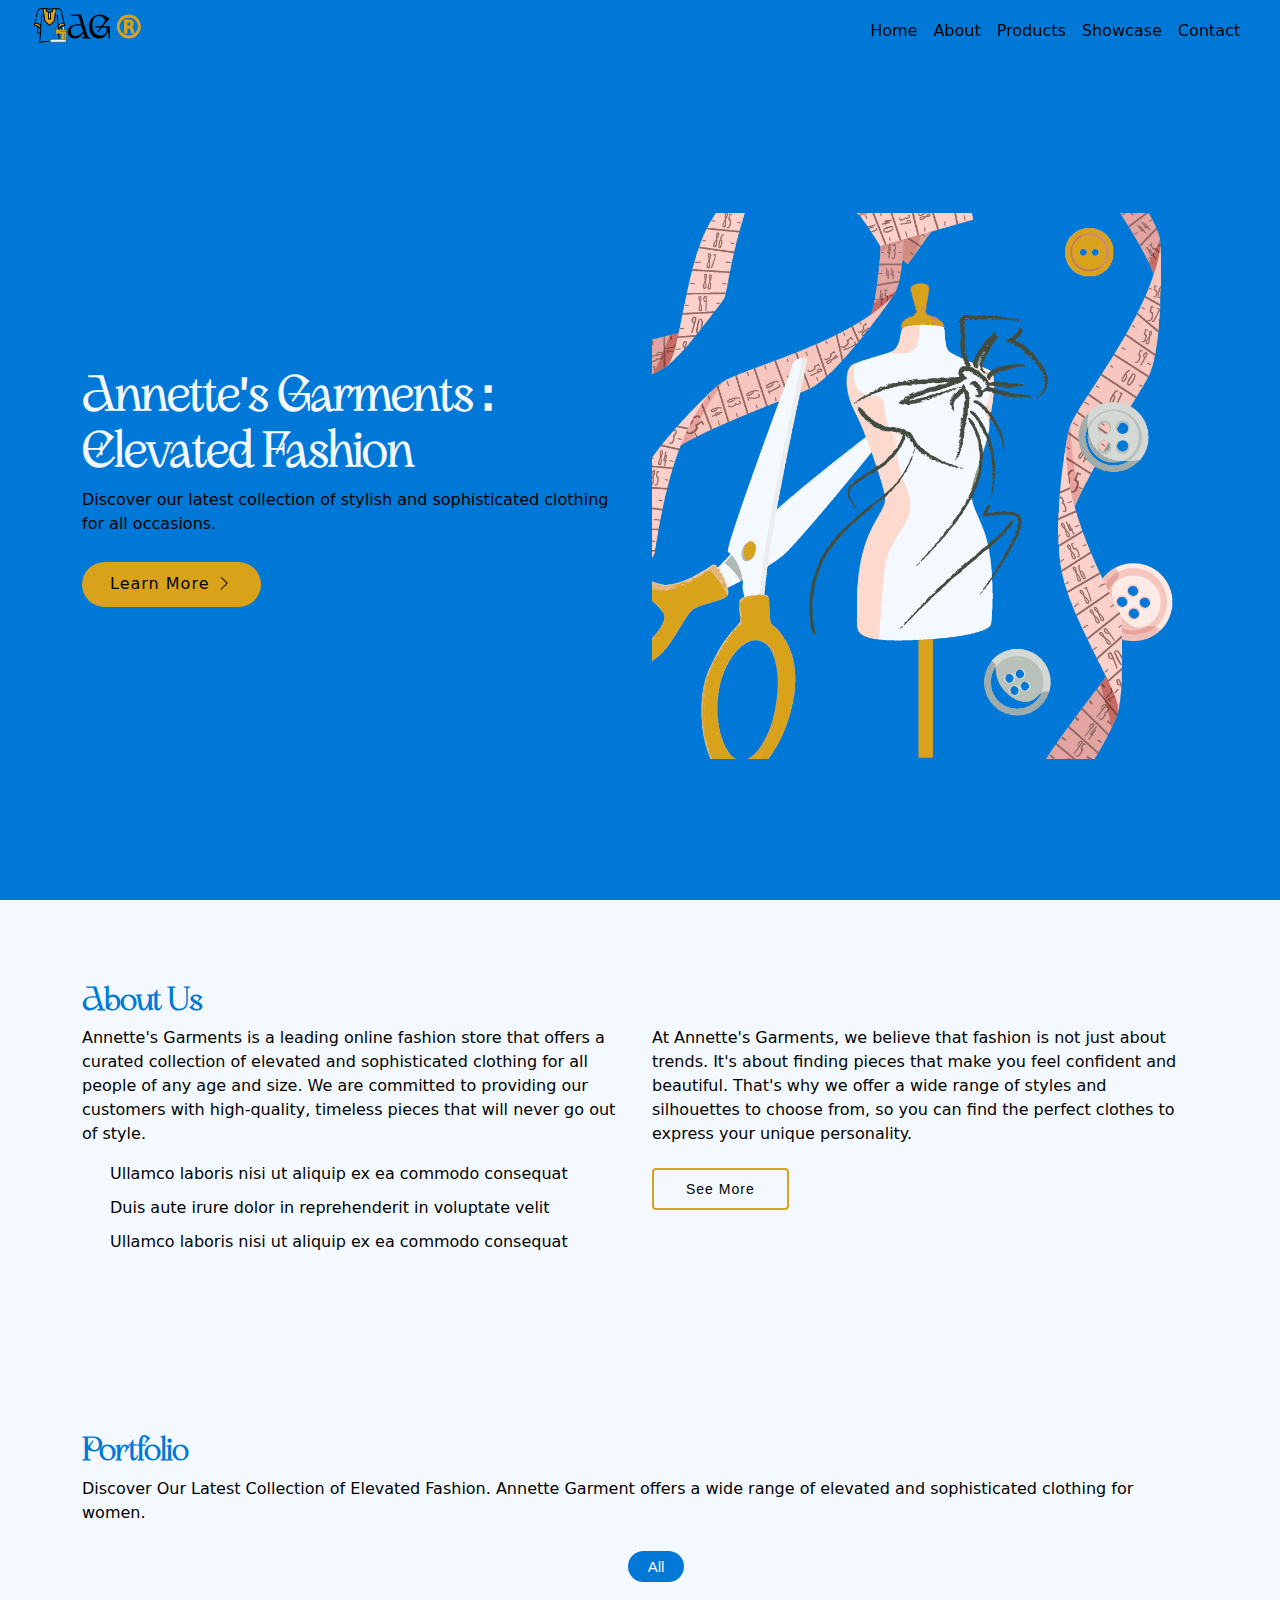
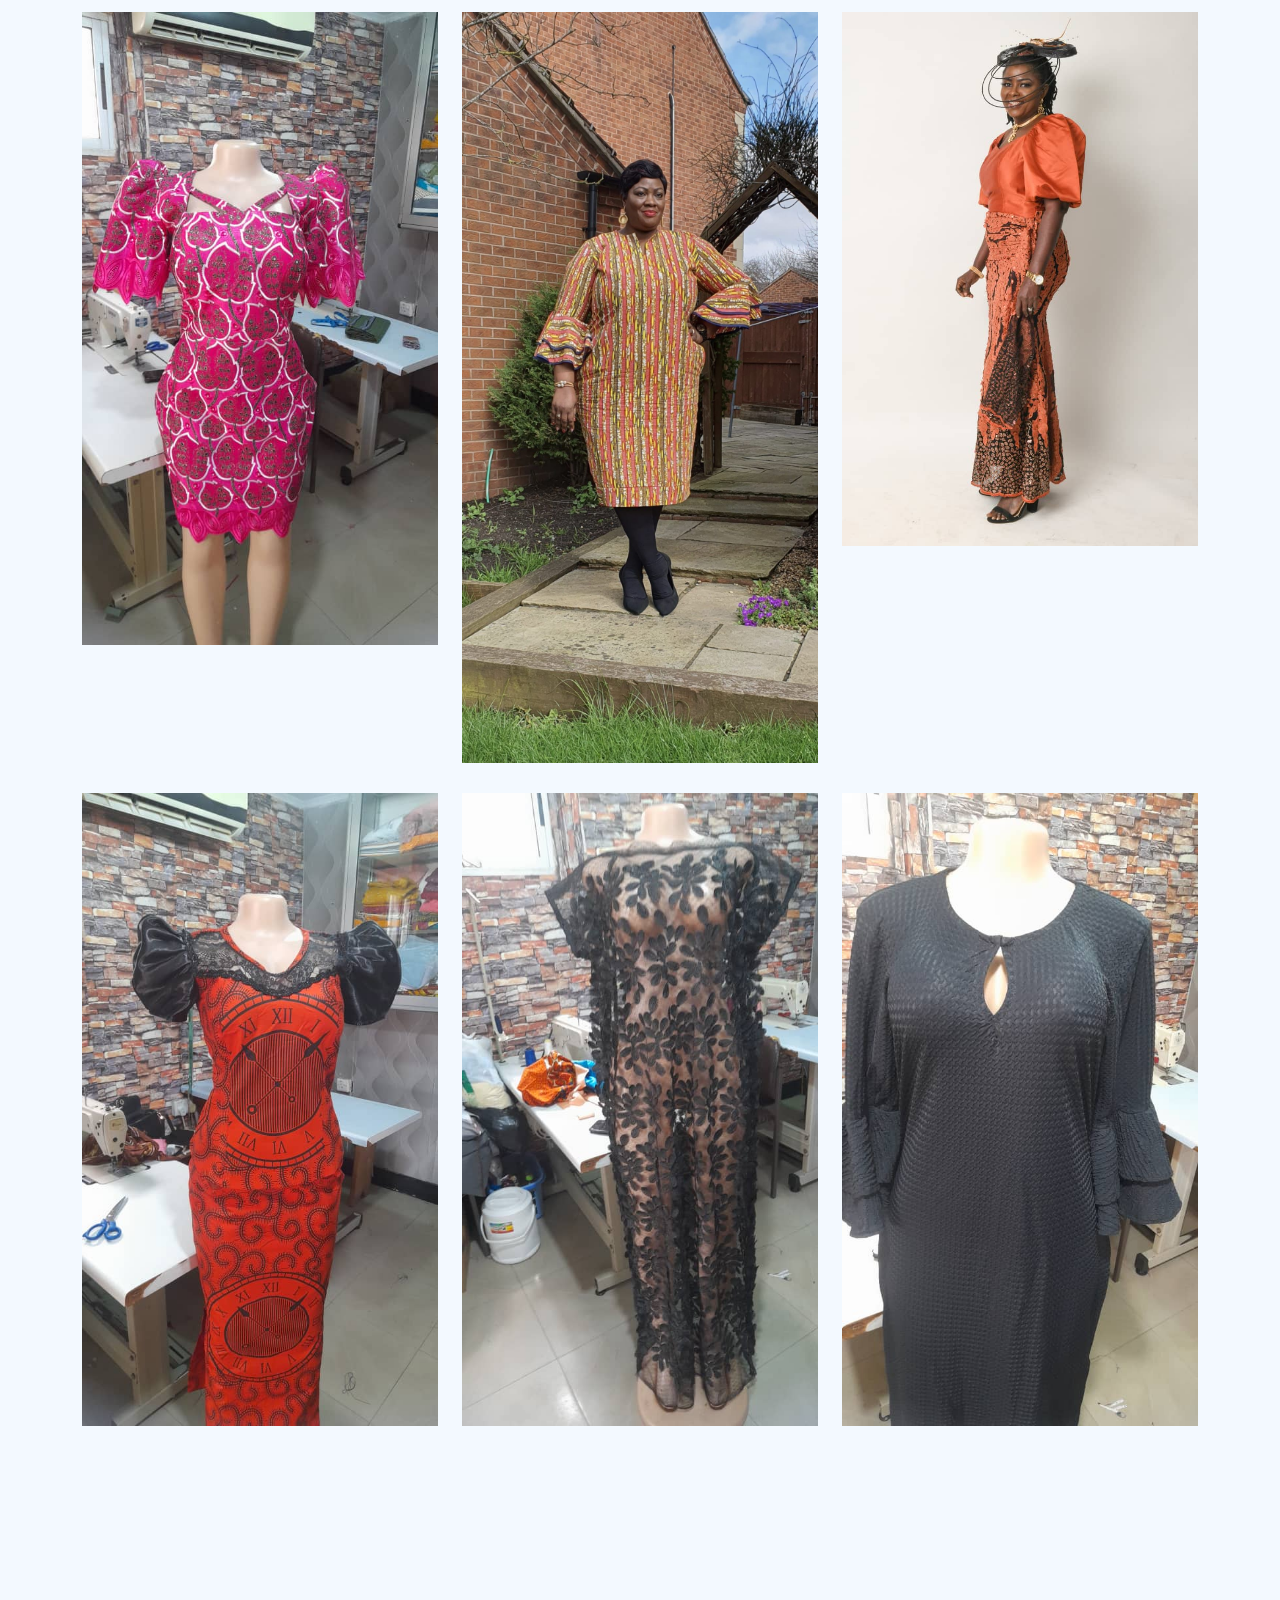
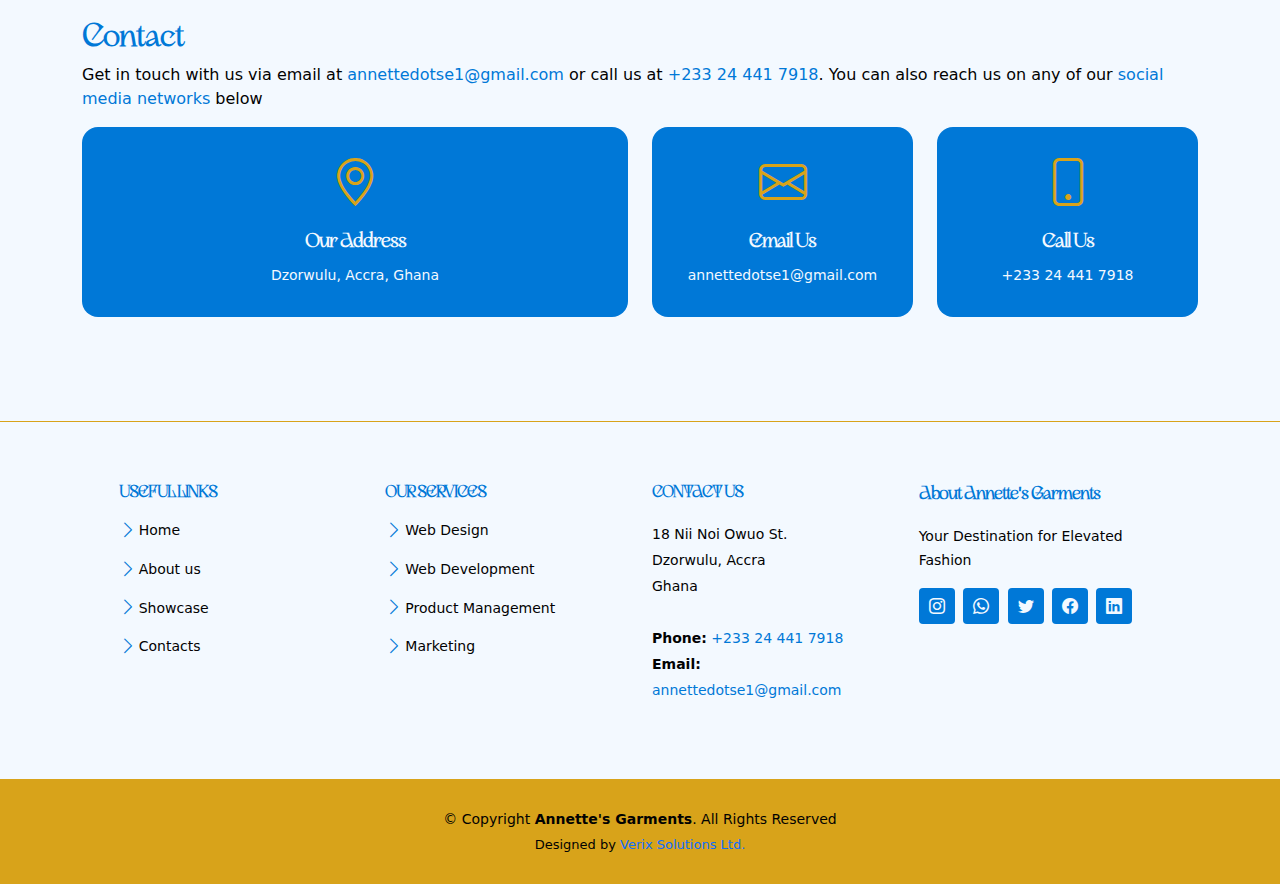
<file: index.html>
<!DOCTYPE html>
<html lang="en">
<head>
    <meta charset="UTF-8">
	  <meta name="description" content="Annette's Garments Fashion">
    <link rel="stylesheet" href="css/style.css" />
    <link rel="stylesheet" href="css/bootstrap.min.css" />
    <link rel="stylesheet" href="css/bootstrap-icons.min.css" />
    <link rel="shortcut icon" href="images/logo.png" type="image/x-icon"/>
    <link rel="apple-touch-icon" sizes="180x180" href="images/logo.png"/>
    <link rel="icon" type="image/png" sizes="32x32" href="images/logo.png"/>
    <meta name="viewport" content="width=device-width, initial-scale=1.0">
    <title>Annette's Garments - Home</title>
</head>
<body>
    <nav id="navbar" class="navbar navbar-expand-lg fixed-top">
        <a class="navbar-brand logo d-flex flex-row" href="#">
          <img src="images/logo.png" alt="Annette's Garments Logo">
          <h2> AG <span>&reg;</span> </h2>
        </a>
        <button class="navbar-toggler" type="button" data-toggle="collapse" data-target="#navbarNav" aria-controls="navbarNav" aria-expanded="false" aria-label="Toggle navigation">
          <span class="navbar-toggler-icon"></span>
        </button>
        <div class="collapse navbar-collapse" id="navbarNav">
          <ul class="navbar-nav">
            <li class="nav-item active">
              <a class="nav-link" href="index.html#home">Home</a>
            </li>
            <li class="nav-item">
              <a class="nav-link" href="index.html#about">About</a>
            </li>
            <li class="nav-item">
              <a class="nav-link" href="#">Products</a>
            </li>
            <li class="nav-item">
              <a class="nav-link" href="showcase.html">Showcase</a>
            </li>
            <li class="nav-item">
              <a class="nav-link" href="index.html#contact">Contact</a>
            </li>
          </ul>
        </div>
    </nav>
    <section id="hero" class="d-flex align-items-center">
      <div class="container">
        <div class="row">
          <div class="col-lg-6 d-flex flex-column justify-content-center pt-4 pt-lg-0 order-2 order-lg-1">
            <h1>Annette's Garments : Elevated Fashion</h1>
            <p>Discover our latest collection of stylish and sophisticated clothing for all occasions.</p>
            <div class="d-flex justify-content-center justify-content-lg-start">
              <a href="#about" class="btn-get-started scrollto">Learn More <i class="bi bi-chevron-right"></i></a>            
            </div>
          </div>
          <div class="col-lg-6 order-1 order-lg-2 hero-img" data-aos="zoom-in">
            <img src="images/hero-img.jpg" class="img-fluid animated" alt="">
          </div>
        </div>
      </div>
    </section>

    <section id="about" class="about">
      <div class="container">
        <div class="section-title">
          <h2>About Us</h2>
        </div>
        <div class="row content">
          <div class="col-lg-6">
            <p>
              Annette's Garments is a leading online fashion store that offers a curated collection of elevated and sophisticated clothing for all people of any age and size. We are committed to providing our customers with high-quality, timeless pieces that will never go out of style.
            </p>
            <ul>
              <li><i class="bi bi-check-double-line"></i> Ullamco laboris nisi ut aliquip ex ea commodo consequat</li>
              <li><i class="bi bi-check-double-line"></i> Duis aute irure dolor in reprehenderit in voluptate velit</li>
              <li><i class="bi bi-check-double-line"></i> Ullamco laboris nisi ut aliquip ex ea commodo consequat</li>
            </ul>
          </div>
          <div class="col-lg-6 pt-4 pt-lg-0">
            <p>
              At Annette's Garments, we believe that fashion is not just about trends. It's about finding pieces that make you feel confident and beautiful. That's why we offer a wide range of styles and silhouettes to choose from, so you can find the perfect clothes to express your unique personality.
            </p>
            <a href="#portfolio" class="btn-learn-more">See More</a>
          </div>
        </div>
      </div>
    </section>

    <section id="portfolio" class="portfolio">
      <div class="container">

        <div class="section-title">
          <h2>Portfolio</h2>
          <p>Discover Our Latest Collection of Elevated Fashion. Annette Garment offers a wide range of elevated and sophisticated clothing for women.</p>
        </div>

        <ul id="portfolio-flters" class="d-flex justify-content-center">
          <li data-filter="*" class="filter-active">All</li>
        </ul>

        <div class="row portfolio-container">

          <div class="col-lg-4 col-md-6 portfolio-item filter-app">
            <div class="portfolio-img"><img src="images/IMG-20231114-WA0015.jpg" class="img-fluid" alt=""></div>
          </div>

          <div class="col-lg-4 col-md-6 portfolio-item filter-web">
            <div class="portfolio-img"><img src="images/IMG-20231114-WA0018.jpg" class="img-fluid" alt=""></div>
          </div>

          <div class="col-lg-4 col-md-6 portfolio-item filter-app">
            <div class="portfolio-img"><img src="images/IMG-20231114-WA0019.jpg" class="img-fluid" alt=""></div>
          </div>

          <div class="col-lg-4 col-md-6 portfolio-item filter-card">
            <div class="portfolio-img"><img src="images/IMG-20231114-WA0016.jpg" class="img-fluid" alt=""></div>
          </div>

          <div class="col-lg-4 col-md-6 portfolio-item filter-card">
            <div class="portfolio-img"><img src="images/IMG-20231114-WA0022.jpg" class="img-fluid" alt=""></div>
          </div>

          <div class="col-lg-4 col-md-6 portfolio-item filter-web">
            <div class="portfolio-img"><img src="images/IMG-20231114-WA0017.jpg" class="img-fluid" alt=""></div>
          </div>
        </div>
      </div>
    </section>

    <section id="contact" class="contact">
      <div class="container">
        <div class="section-title">
          <h2>Contact</h2>
          <p>Get in touch with us via email at <a href="mailto:annettedotse1@gmail.com" target="_blank" class="contlink">annettedotse1@gmail.com</a> or call us at <a href="tel:+233244417918" target="_blank" class="contlink">+233 24 441 7918</a>. You can also reach us on any of our <a href="#footer" class="contlink">social media networks</a> below</p>
        </div>
        <div class="row">
          <div class="col-lg-6">
            <div class="info-box mb-4">
              <i class="bi bi-geo-alt"></i>
              <h3>Our Address</h3>
              <p>Dzorwulu, Accra, Ghana</p>
            </div>
          </div>
          <div class="col-lg-3 col-md-6">
            <div class="info-box mb-4">
              <i class="bi bi-envelope"></i>
              <h3>Email Us</h3>
              <p><a href="mailto:annettedotse1@gmail.com" target="_blank" class="contlink2">annettedotse1@gmail.com</a></p>
            </div>
          </div>
          <div class="col-lg-3 col-md-6">
            <div class="info-box mb-4">
              <i class="bi bi-phone"></i>
              <h3>Call Us</h3>
              <p><a href="tel:+233244417918" target="_blank" class="contlink2">+233 24 441 7918</a></p>
            </div>
          </div>
        </div>
      </div>
    </section>

    <footer id="footer"> 
      <div class="footer-top">
        <div class="container-fluid">
          <div class="row justify-content-center">
            <div class="col-xl-10">
              <div class="row">
                <div class="col-lg-3 col-md-6 footer-links">
                  <h4>Useful Links</h4>
                  <ul>
                    <li><i class="bi bi-chevron-right"></i> <a href="#hero">Home</a></li>
                    <li><i class="bi bi-chevron-right"></i> <a href="#about">About us</a></li>
                    <li><i class="bi bi-chevron-right"></i> <a href="showcase.html">Showcase</a></li>
                    <li><i class="bi bi-chevron-right"></i> <a href="#contact">Contacts</a></li>
                  </ul>
                </div>
                <div class="col-lg-3 col-md-6 footer-links">
                  <h4>Our Services</h4>
                  <ul>
                    <li><i class="bi bi-chevron-right"></i> <a href="#">Web Design</a></li>
                    <li><i class="bi bi-chevron-right"></i> <a href="#">Web Development</a></li>
                    <li><i class="bi bi-chevron-right"></i> <a href="#">Product Management</a></li>
                    <li><i class="bi bi-chevron-right"></i> <a href="#">Marketing</a></li>
                  </ul>
                </div>
  
                <div class="col-lg-3 col-md-6 footer-contact">
                  <h4>Contact Us</h4>
                  <p>
                    18 Nii Noi Owuo St.<br>
                    Dzorwulu, Accra<br>
                    Ghana <br><br>
                    <strong>Phone:</strong> <a href="tel:+233244417918" class="contlink">+233 24 441 7918</a><br>
                    <strong>Email:</strong> <a href="mailto:annettedotse1@gmail.com" class="contlink">annettedotse1@gmail.com</a><br>
                  </p>
                </div>
  
                <div class="col-lg-3 col-md-6 footer-info">
                  <h3>About Annette's Garments</h3>
                  <p>Your Destination for Elevated Fashion</p>
                  <div class="social-links mt-3">
                    <a href="https://instagram.com/annette_garments" class="instagram"><i class="bi bi-instagram"></i></a>
                    <a href="https://wa.me/233244417918" class="whatsapp"><i class="bi bi-whatsapp"></i></a>
                    <a href="#" class="twitter"><i class="bi bi-twitter"></i></a>
                    <a href="#" class="facebook"><i class="bi bi-facebook"></i></a>
                    <a href="#" class="linkedin"><i class="bi bi-linkedin"></i></a>
                  </div>
                </div>
  
              </div>
            </div>
          </div>
        </div>
      </div>
      <div class="container">
        <div class="copyright">
          &copy; Copyright <strong><span>Annette's Garments</span></strong>. All Rights Reserved
        </div>
        <div class="credits">
          Designed by <a href="#">Verix Solutions Ltd.</a>
        </div>
      </div>
    </footer>
    <a href="#" class="back-to-top d-flex align-items-center justify-content-center"><i class="bi bi-arrow-up-short"></i></a>
</body>
<script src="js/main.js"></script>
</html>
</file>
<file: css/style.css>
@font-face {
  font-family: 'Shanti';
  src: url('../fonts/Shanti-Regular.ttf');
}
@font-face {
  font-family: 'Canteria';
  src: url('../fonts/CanteriaFree-Regular.otf');
}
:root {
    scroll-behavior: smooth;
}
::selection{
    background: var(--yellow);
    color: var(--white);
}
*:before,
*:after{box-sizing: border-box;}
*{
	margin: 0;
	padding: 0;
	--white: #F3F9FF;
	--black: #020202;
	--blue: #0078D7;
	--bluedark: #0078D799;
	--yellow: #D8A31A;
}

body{
	overflow-x: hidden;
	color: var(--black) !important;
	background: var(--white) !important;
  font-family: 'Shanti', Inter, sans-serif;
}

section{
	padding-top: 80px;
	padding-bottom: 80px;
}
h1,h2,h3,h4,h5,h6 {
	font-family: 'Canteria', 'Shanti', Inter, system-ui, monospace;
	font-weight: 900 !important;
	line-height: inherit;
	letter-spacing: -1px;
	color: var(--blue) !important;
}
a {
  text-decoration: none !important;
}
.navbar{
  transition: background 500ms ease-in-out;
}
.navbar-brand{
  margin-left: 1em;
}
#navbarNav{
  justify-content: flex-end;
  margin-right: 2em;
  margin-left: 2em;
  color: var(--black) !important;
}
.nav-link:hover{
  color: var(--white) !important;
}

.nav-link{
  transition: 0.5s all ease;
  color: var(--black) !important;
}
.navbar-toggler{
  border: none !important;
}
 
nav .logo {
  font-size: 32px;
  margin: 0;
  padding: 0;
  line-height: 1;
  font-weight: 700;
  letter-spacing: 2px;
  text-transform: uppercase;
  margin-left: 1em;
}

nav .logo a {
  color: var(--blue);
}

nav a.logo span {
  color: var(--yellow);
}

nav .logo img {
  max-height: 35px;
}
nav .logo h2{
  color: var(--black) !important;
  transition: 500ms all;
  font-weight: 900;
}
nav .logo h2:hover{
  color: var(--white) !important;
}


/*--------------------------------------------------------------
# Hero Section
--------------------------------------------------------------*/
#hero {
  width: 100%;
  height: 100vh;
  background: var(--blue);
  overflow: hidden;
}

#hero .container {
  padding-top: 72px;
}

#hero h1 {
  margin: 0 0 10px 0;
  font-size: 48px;
  font-weight: 700;
  line-height: 56px;
  color: var(--white) !important;
}

#hero .btn-get-started {
  font-weight: 500;
  font-size: 16px;
  letter-spacing: 1px;
  display: inline-block;
  padding: 10px 28px 11px 28px;
  border-radius: 50px;
  transition: 0.5s;
  margin: 10px 0 0 0;
  color: var(--black);
  text-decoration: none;
  background: var(--yellow);
}

#hero .btn-get-started:hover,
#hero .btn-get-started i:hover {
  background: var(--black);
  color: var(--white);
  transform: translateX(3px);
}

#hero .animated {
  animation: up-down 2s ease-in-out infinite alternate-reverse both;
}

@media (max-width: 991px) {
  #hero {
    text-align: center;
  }

  #hero .animated {
    -webkit-animation: none;
    animation: none;
  }

  #hero .hero-img {
    text-align: center;
  }

  #hero .hero-img img {
    width: 50%;
  }
}

@media (max-width: 768px) {
  #hero h1 {
    font-size: 28px;
    line-height: 36px;
  }

  #hero h2 {
    font-size: 18px;
    line-height: 24px;
    margin-bottom: 30px;
  }

  #hero .hero-img img {
    width: 70%;
  }
}

@media (max-width: 575px) {
  #hero .hero-img img {
    width: 80%;
  }

  #hero .btn-get-started {
    font-size: 16px;
    padding: 10px 24px 11px 24px;
  }
}

@-webkit-keyframes up-down {
  0% {
    transform: translateY(10px);
  }

  100% {
    transform: translateY(-10px);
  }
}

@keyframes up-down {
  0% {
    transform: translateY(10px);
  }

  100% {
    transform: translateY(-10px);
  }
}

.about .content h3 {
  font-weight: 600;
  font-size: 26px;
}

.about .content ul {
  list-style: none;
  padding: 0;
}

.about .content ul li {
  padding-left: 28px;
  position: relative;
}

.about .content ul li+li {
  margin-top: 10px;
}

.about .content ul i {
  position: absolute;
  left: 0;
  top: 2px;
  font-size: 20px;
  color: var(--blue);
  line-height: 1;
}

.about .content p:last-child {
  margin-bottom: 0;
}

.about .content .btn-learn-more {
  font-family: "Poppins", sans-serif;
  font-weight: 500;
  font-size: 14px;
  letter-spacing: 1px;
  display: inline-block;
  padding: 12px 32px;
  border-radius: 4px;
  transition: 0.3s;
  line-height: 1;
  color: var(--black);
  -webkit-animation-delay: 0.8s;
  animation-delay: 0.8s;
  margin-top: 6px;
  border: 2px solid var(--yellow);
}

.about .content .btn-learn-more:hover {
  background: var(--yellow);
  color: var(--black);
  text-decoration: none;
}














.portfolio #portfolio-flters {
  list-style: none;
  margin-bottom: 20px;
}

.portfolio #portfolio-flters li {
  cursor: pointer;
  display: inline-block;
  margin: 10px 5px;
  font-size: 15px;
  font-weight: 500;
  line-height: 1;
  color: var(--black);
  transition: all 0.3s;
  padding: 8px 20px;
  border-radius: 50px;
  font-family: "Poppins", sans-serif;
}

.portfolio #portfolio-flters li:hover,
.portfolio #portfolio-flters li.filter-active {
  background: var(--blue);
  color: var(--white);
}

.portfolio .portfolio-item {
  margin-bottom: 30px;
}

.portfolio .portfolio-item .portfolio-img {
  overflow: hidden;
}

.portfolio .portfolio-item .portfolio-img img {
  transition: all 0.6s;
}

.portfolio .portfolio-item:hover .portfolio-img img {
  transform: scale(1.15);
}

.portfolio-details {
  padding-top: 40px;
}

.portfolio-details .portfolio-details-slider img {
  width: 100%;
}

.portfolio-details .portfolio-details-slider .swiper-pagination {
  margin-top: 20px;
  position: relative;
}

.portfolio-details .portfolio-details-slider .swiper-pagination .swiper-pagination-bullet {
  width: 12px;
  height: 12px;
  background-color: var(--white);
  opacity: 1;
  border: 1px solid var(--blue);
}

.portfolio-details .portfolio-details-slider .swiper-pagination .swiper-pagination-bullet-active {
  background-color: var(--blue);
}

.portfolio-details .portfolio-description {
  padding-top: 30px;
}

.portfolio-details .portfolio-description h2 {
  font-size: 26px;
  font-weight: 700;
  margin-bottom: 20px;
}

.portfolio-details .portfolio-description p {
  padding: 0;
}

.contact .info-box {
  color: var(--white);
  text-align: center;
  padding: 20px 0 30px 0;
  background-color: var(--blue);
  border-radius: 1em;
}

.contact .info-box i {
  font-size: 48px;
  color: var(--yellow);
  padding: 8px;
}

.contact .info-box h3 {
  font-size: 20px;    
  margin: 10px 0;
  color: var(--white) !important;
  font-weight: 900;
}

.contact .info-box p {
  padding: 0;
  line-height: 24px;
  font-size: 14px;
  margin-bottom: 0;
}

.contlink{
  color: var(--blue);
}
.contlink2{
  color: var(--white) !important;
}
.contlink2:hover,
.contlink:hover{
  color: var(--yellow) !important;
}

#footer {
  background: var(--yellow);
  padding: 0 0 30px 0;
  color: var(--black);
  border-top: 1px solid var(--yellow);
  font-size: 14px;
}

#footer .footer-top {
  background: var(--white);
  padding: 60px 0 30px 0;
}

#footer .footer-top .footer-info {
  margin-bottom: 30px;
}

#footer .footer-top .footer-info h3 {
  font-size: 18px;
  margin: 0 0 20px 0;
  padding: 2px 0 2px 0;
  line-height: 1;
  font-weight: 700;
}

#footer .footer-top .footer-info p {
  font-size: 14px;
  line-height: 24px;
  margin-bottom: 0;
  color: var(--black);
}

#footer .footer-top .social-links a {
  font-size: 16px;
  display: inline-block;
  background: var(--blue);
  color: var(--white);
  line-height: 1;
  padding: 10px 0;
  margin-right: 4px;
  border-radius: 4px;
  text-align: center;
  width: 36px;
  height: 36px;
  transition: 0.3s;
}

#footer .footer-top .social-links a:hover {
  background: var(--yellow);
  color: var(--black);
  text-decoration: none;
}

#footer .footer-top h4 {
  font-size: 16px;
  font-weight: bold;
  color: var(--black);
  text-transform: uppercase;
  position: relative;
  padding-bottom: 12px;
}

#footer .footer-top .footer-links {
  margin-bottom: 30px;
}

#footer .footer-top .footer-links ul {
  list-style: none;
  padding: 0;
  margin: 0;
}

#footer .footer-top .footer-links ul i {
  padding-right: 2px;
  color: var(--blue);
  font-size: 18px;
  line-height: 1;
}

#footer .footer-top .footer-links ul li {
  padding: 10px 0;
  display: flex;
  align-items: center;
}

#footer .footer-top .footer-links ul li:first-child {
  padding-top: 0;
}

#footer .footer-top .footer-links ul a {
  color: var(--black);
  transition: 0.3s;
  display: inline-block;
  line-height: 1;
}

#footer .footer-top .footer-links ul a:hover {
  color: var(--yellow);
}

#footer .footer-top .footer-contact {
  margin-bottom: 30px;
}

#footer .footer-top .footer-contact p {
  line-height: 26px;
}

#footer .copyright {
  text-align: center;
  padding-top: 30px;
}

#footer .credits {
  padding-top: 5px;
  text-align: center;
  font-size: 13px;
  color: var(--black);
}

.back-to-top {
  position: fixed;
  visibility: hidden;
  opacity: 0;
  right: 15px;
  bottom: 15px;
  z-index: 996;
  background: var(--blue);
  width: 40px;
  height: 40px;
  border-radius: 50px;
  transition: all 0.4s;
}

.back-to-top i {
  font-size: 24px;
  color: var(--white);
  line-height: 0;
}

.back-to-top:hover {
  background: var(--yellow);
  color: var(--white);
  border: solid 2px var(--bluedark);
}

.back-to-top.active {
  visibility: visible;
  opacity: 1;
}
</file>
